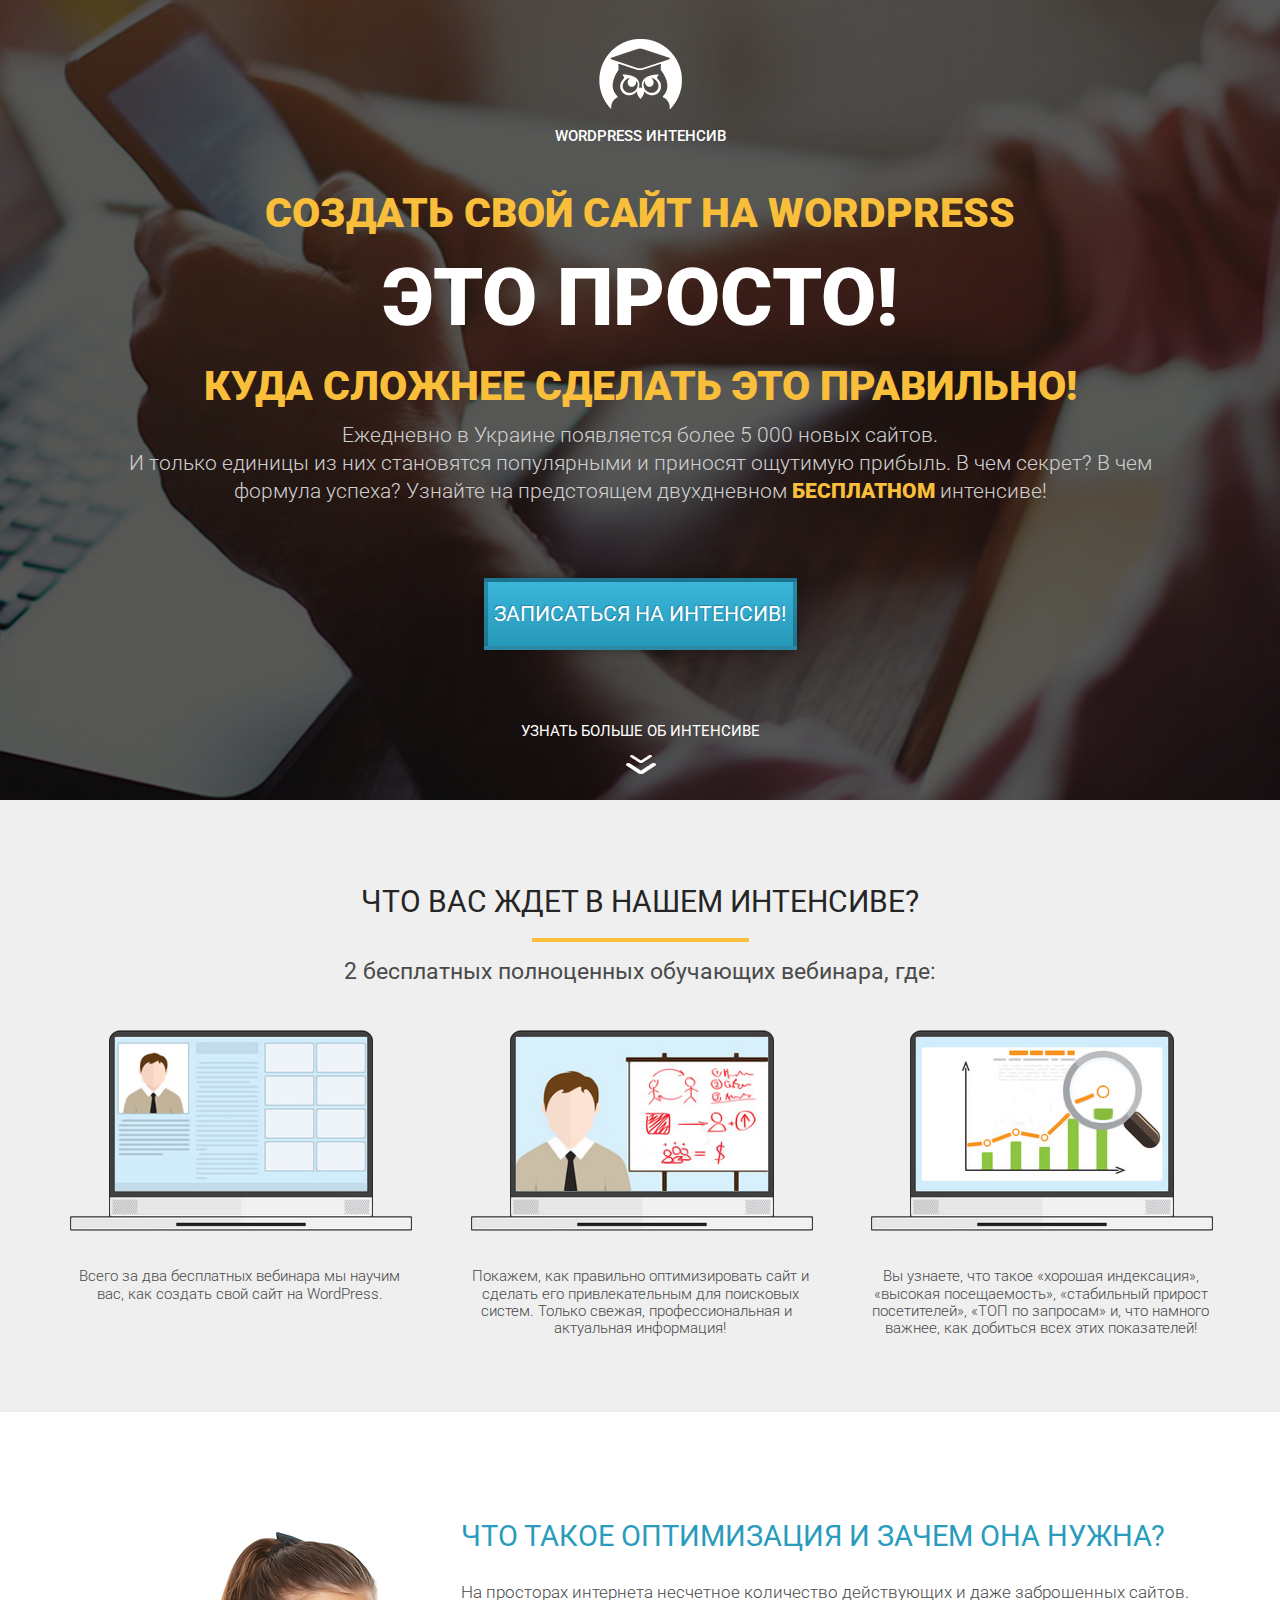
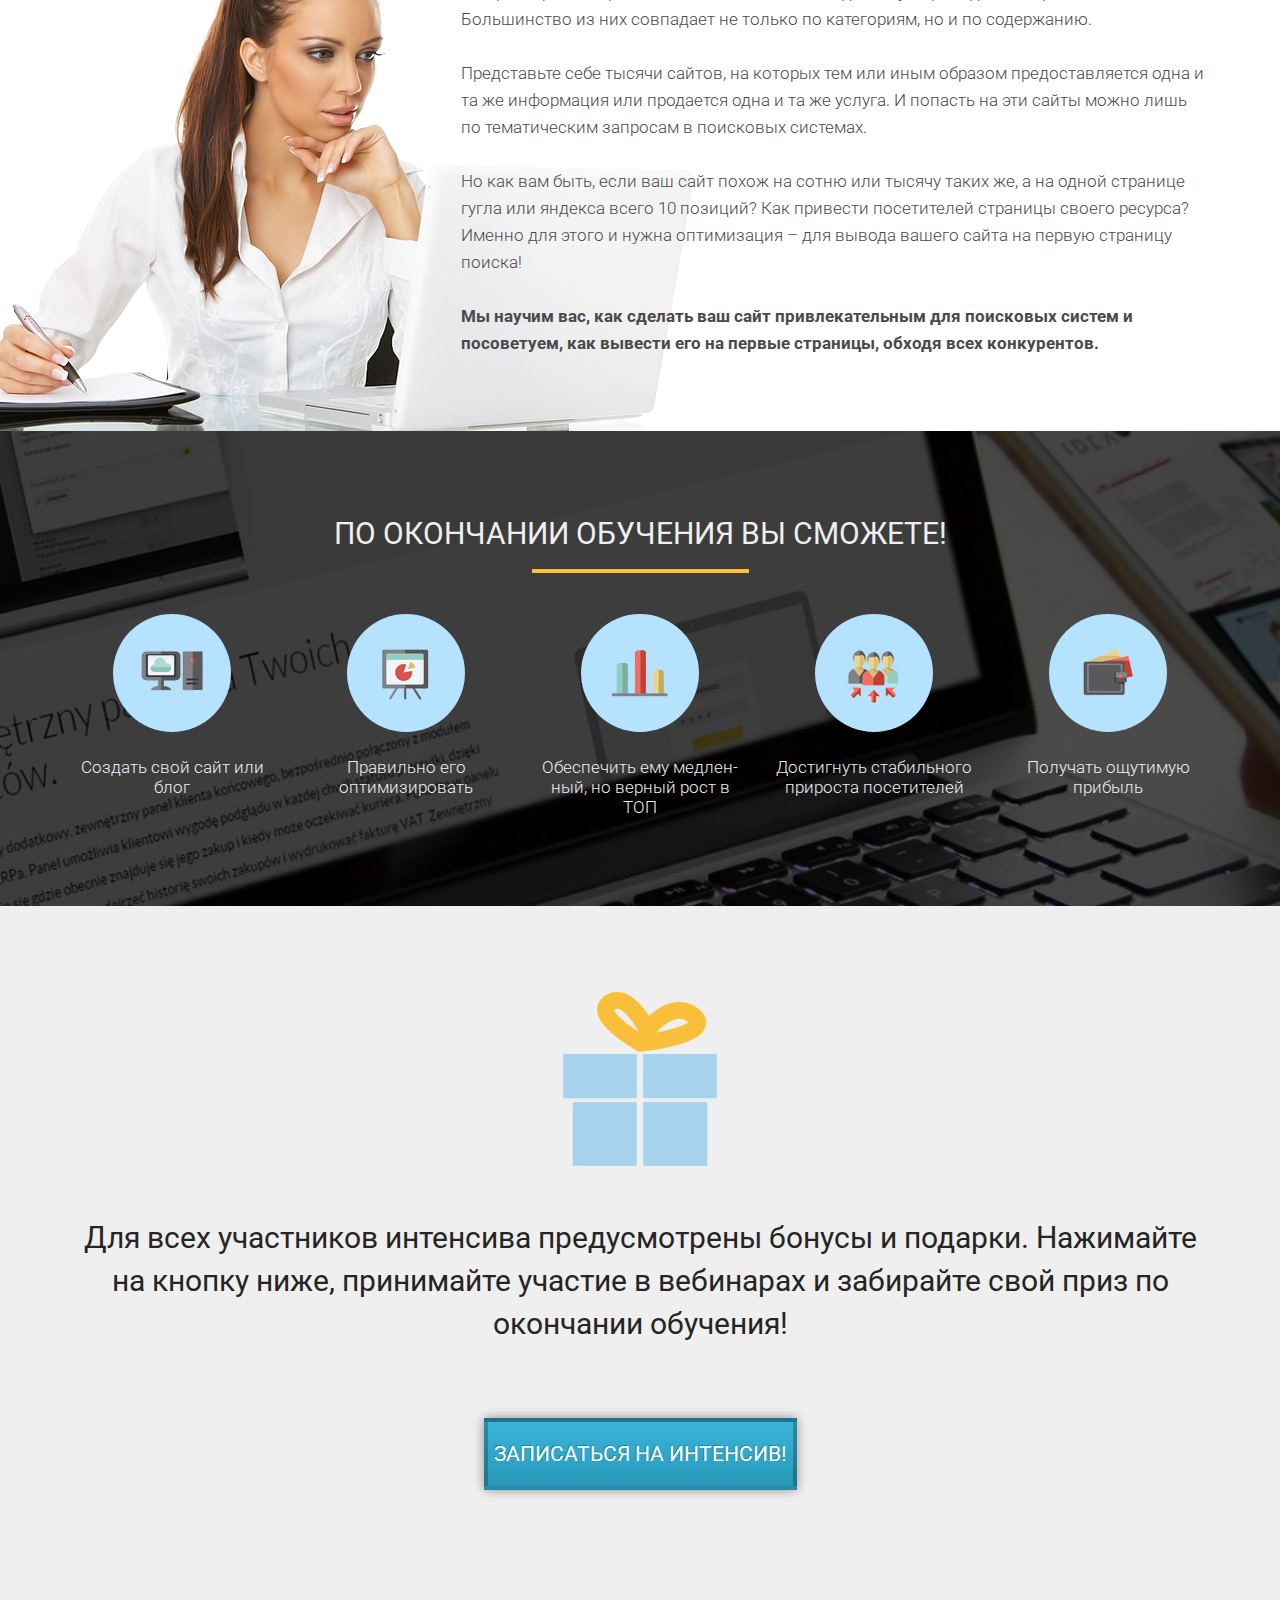
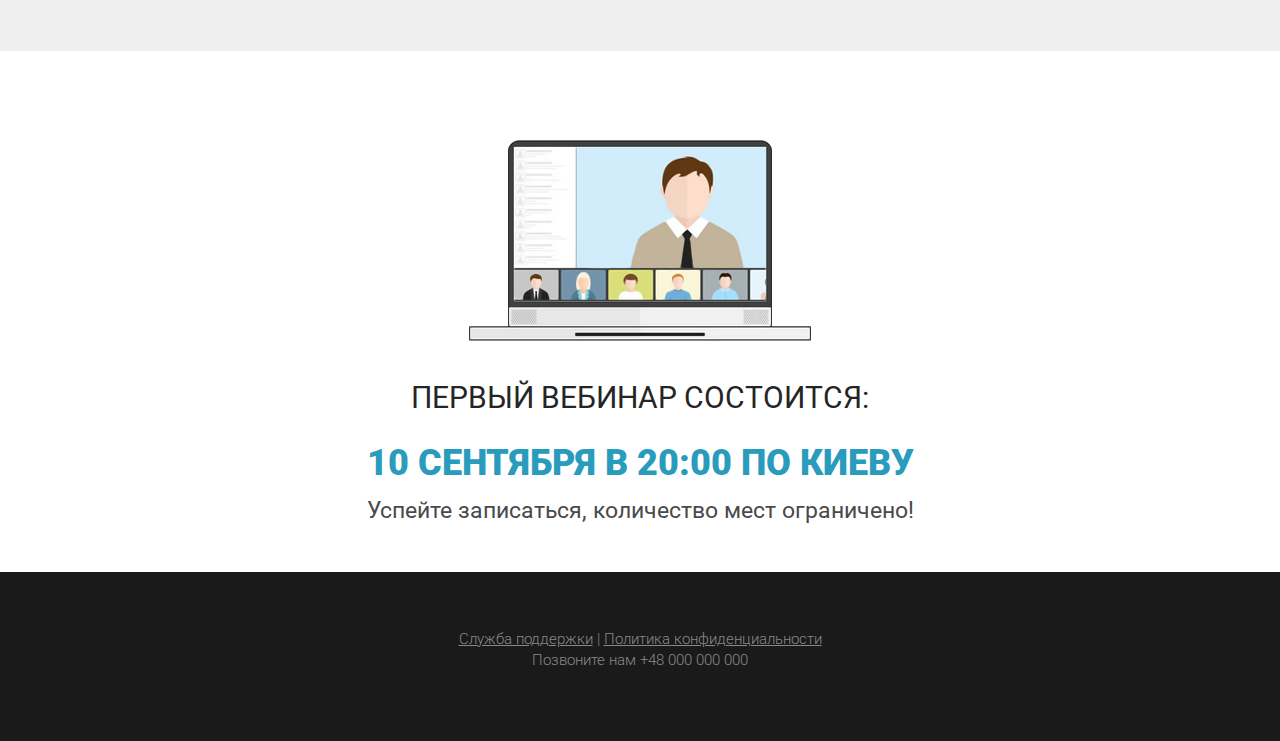
<file: HomeProject/index.html>
<!DOCTYPE html>
<html lang="ru">
<head>
    <meta charset="UTF-8">
    <meta http-equiv="X-UA-Compatible" content="IE=edge">
    <meta name="viewport" content="width=device-width, initial-scale=1.0">
    <title>Wordpress интенсив</title>
    <link rel="stylesheet" href="css/normalize.css">
    <link rel="preconnect" href="https://fonts.googleapis.com">
    <link rel="preconnect" href="https://fonts.gstatic.com" crossorigin>
    <link href="https://fonts.googleapis.com/css2?family=Roboto:ital,wght@0,100;0,300;0,400;0,700;0,900;1,900&display=swap" rel="stylesheet">
    <link rel="stylesheet" href="css/style.css">
</head>
<body>
    <section class="promo">
        <div class="container">
            <div class="logo">
                 <img src="icons/logo.png" alt="logo" class="logo_img">
                 <div class="logo_text">WordPress интенсив</div>
            </div>

             <h1 class="title">Создать свой сайт на WordPress </h1>
             <div class="simple">
                 <h2 class="title_big">это просто!</h2>
                 <div class="line"></div>
             </div>
             <h2 class="title">Куда сложнее сделать это правильно!</h2>

             <div class="promo_text">Ежедневно в Украине появляется более 5 000 новых сайтов.<br> И только единицы из них становятся популярными и приносят ощутимую прибыль. В чем секрет? В чем формула успеха? Узнайте на предстоящем двухдневном <span>бесплатном</span> интенсиве!</div>

             <button class="promo_btn">Записаться на интенсив!</button>
             
             <div class="more">
                 <div class="more_text">узнать больше об интенсиве</div>
                 <img src="icons/down.png" alt="down" class="more_img">
            </div>
        </div>
    </section>

    <section class="waiting">
        <div class="container">
            <h2 class="waiting_header">Что вас ждет в нашем интенсиве?</h2>
            <div class="waiting_divider"></div>
            <div class="waiting_subheader">2 бесплатных полноценных обучающих вебинара, где:</div>

            <div class="waiting_wrapper">
                <div class="waiting_item">
                    <img src="img/waiting/waiting_1.png" alt="1" class="waiting_img">
                    <div class="waiting_descr">Всего за два бесплатных вебинара мы научим вас, как создать свой сайт на WordPress. </div>
                </div>
                <div class="waiting_item">
                    <img src="img/waiting/waiting_2.png" alt="2" class="waiting_img">
                    <div class="waiting_descr">Покажем, как правильно оптимизировать сайт и сделать его привлекательным для поисковых систем. Только свежая, профессиональная и  актуальная информация!</div>
                </div>
                <div class="waiting_item">
                    <img src="img/waiting/waiting_3.png" alt="3" class="waiting_img">
                    <div class="waiting_descr">Вы узнаете, что такое «хорошая индексация», «высокая посещаемость», «стабильный прирост посетителей», «ТОП по запросам» и, что намного важнее, как добиться всех этих показателей!</div>
                </div>
            </div>
        </div>
    </section>

    <section class="optimization">
        <div class="container">
            <h2 class="optimization_header">Что такое оптимизация и зачем она нужна?</h2>
            <div class="optimization_text">
                На просторах интернета несчетное количество действующих и даже заброшенных сайтов. Большинство из них совпадает не только по категориям, но и по содержанию. 
                <br><br>
                Представьте себе тысячи сайтов, на которых тем или иным образом предоставляется одна и та же информация или продается одна и та же услуга. И попасть на эти сайты можно лишь по тематическим запросам в поисковых системах.
                <br><br>
                Но как вам быть, если ваш сайт похож на сотню или тысячу таких же, а на одной странице гугла или яндекса всего 10 позиций? Как привести посетителей страницы своего ресурса? Именно для этого и нужна оптимизация – для вывода вашего сайта на первую страницу поиска!
                <br><br>
                <span>Мы научим вас, как сделать ваш сайт привлекательным для поисковых систем и посоветуем, как вывести его на первые страницы, обходя всех конкурентов.</span>
            </div>
            <img src="img/bg/woman_bg.png" alt="woman" class="optimization_img">
        </div>
    </section>

    <section class="finish">
        <div class="container">
            <h2 class="finish_header">По окончании обучения Вы сможете!</h2>
            <div class="finish_divider"></div>
            <div class="finish_wrapper">
                <div class="finish_item">
                    <div class="finish_round">
                        <img src="icons/finish/finish_icon_1.png" alt="1" class="finish_icon">
                    </div>
                    <div class="finish_descr">Создать свой сайт или блог</div>
                </div>
                <div class="finish_item">
                    <div class="finish_round">
                        <img src="icons/finish/finish_icon_2.png" alt="2" class="finish_icon">
                    </div>
                    <div class="finish_descr">Правильно его оптимизировать</div>
                </div>
                <div class="finish_item">
                    <div class="finish_round">
                        <img src="icons/finish/finish_icon_3.png" alt="3" class="finish_icon">
                    </div>
                    <div class="finish_descr">Обеспечить ему медлен-
                        ный, но верный рост в 
                        ТОП</div>
                </div>
                <div class="finish_item">
                    <div class="finish_round">
                        <img src="icons/finish/finish_icon_4.png" alt="4" class="finish_icon">
                    </div>
                    <div class="finish_descr">Достигнуть стабильного прироста посетителей</div>
                </div>
                <div class="finish_item">
                    <div class="finish_round">
                        <img src="icons/finish/finish_icon_5.png" alt="5" class="finish_icon">
                    </div>
                    <div class="finish_descr">Получать ощутимую прибыль</div>
                </div>
            </div>
        </div>
    </section>

    <section class="gift">
        <div class="container">
            <div class="giftdiv">
                <img src="icons/Rectangle.png" alt="gift" class="gift_img">
            </div>
            <div class="gift_text">Для всех участников интенсива предусмотрены бонусы и подарки. Нажимайте на кнопку ниже, принимайте участие в вебинарах и забирайте свой приз по окончании обучения!</div>

            <button class="promo_btn">Записаться на интенсив!</button>

        </div>
    </section>

    <section class="webinar">
        <div class="container">
            <div class="webinardiv">
                <img src="img/first_webinar/first.png" alt="webinar" class="webinar_img">
            </div>
            <h2 class="waiting_header">Первый вебинар состоится:</h2>
            <h2 class="webinar_header">10 сентября в 20:00 по Киеву</h2>
            <div class="webinar_text">Успейте записаться, количество мест ограничено!</div>
        </div>
    </section>

    <section class="footer">
        <div class="container">
            <div class="footer_text"> 
                <a href="#">Служба поддержки</a>  | 
                <a href="#">Политика конфиденциальности</a> 
                <p>Позвоните нам +48 000 000 000</p>
            </div>
        </div>
    </section>

</body>
</html>
</file>
<file: HomeProject/css/style.css>
* {
    box-sizing: border-box;
    margin: 0;
    padding: 0;
}

html {
    font-family: 'Roboto', sans-serif;
}

.container {
    width: 1140px;
    margin: 0 auto;
    position: relative;
}

.promo {
    height: 800px;
    background: url('../img/bg/main_bg.png') center center/cover no-repeat;
    padding: 39px 0 62px 0;
}

.logo_img {
    display: block;
    margin: 0 auto;
}

.logo_text {
    color: #FFFFFF;
    font-size: 15px;
    font-weight: 500;
    line-height: 24px;
    text-transform: uppercase;
    text-align: center;
    margin-top: 14px;    
}

h1 {
    margin-top: 53px;
}

.title {
    font-weight: 900;
    font-size: 41px;
    line-height: 24px;
    text-align: center;
    text-transform: uppercase;
    color: #F9BF3B;
}

h2.title {
    margin-top: 30px;
}

.simple .title_big {
    font-weight: 900;
    font-size: 80px;
    text-align: center;
    text-transform: uppercase;
    color: #FFFFFF;
    margin-top: 21px;

}

.promo_text {
    padding: 0 13px;
    margin-top: 23px;
    font-weight: 300;
    font-size: 21px;
    line-height: 28px;
    text-align: center;
    color: #cfcfcf;
}

.promo_text span {
    color: #f9bf3b;
    font-weight: 900;
    text-transform: uppercase;
}

.promo_btn {
    display: block;
    margin: 73px auto;
    width: 313px;
    height: 72px;
    background: linear-gradient(0deg, #2798B9 0%, #3AB6DA 100%);
    box-shadow: 0px 0px 10px rgba(0, 0, 0, 0.4);
    border: 4px solid rgba(0, 0, 0, 0.23);
    text-shadow: -1px -1px 0px rgba(0, 0, 0, 0.22);
    color: #FFFFFF;
    font-size: 21px;
    font-weight: 400;
    line-height: 24px;
    text-transform: uppercase;
    cursor: pointer;
}

.more {
    margin-top: 73px;
}

.more_text {
    font-weight: 400;
    font-size: 15px;
    text-transform: uppercase;
    color: #FFFFFF;
    text-align: center;
}

.more_img {
     display: block;
     margin: 0 auto;
     margin-top: 13px;
}

.waiting {
    min-height: 604px;
    background: #EFEFEF;
    padding: 85px 0 75px 0;
}

.waiting_header, .finish_header {
    font-weight: 400;
    font-size: 30px;
    text-align: center;
    text-transform: uppercase;
    color: #252525;
}

    .finish_header {
        color: #EFEFEF;
    }

.waiting_divider, .finish_divider {
    margin: 0 auto;
    margin-top: 18px;
    width: 217px;
    height: 4px;
    background-color: #F9BF3B;
}

.waiting_subheader {
    margin-top: 17px;
    font-weight: 400;
    font-size: 23px;
    text-align: center;
    color: #4A4A4A;
}

.waiting_wrapper {
    margin-top: 45px;
    display: flex;
    justify-content: space-between;
}

.waiting_item {
    width: 339px;
    text-align: center;
}

.waiting_descr {
    margin-top: 33px;
    font-weight: 300;
    font-size: 15px;
    color: #4A4A4A;
}

.optimization {
    min-height: 549px;
    padding: 108px 0 74px 0;
}

.optimization_img {
    position: absolute;
    bottom: -75px;
    left: -190px;
    z-index: -1;
}

.optimization_header {
    margin-left: 391px;
    font-weight: 400;
    font-size: 29px;
    text-transform: uppercase;
    color: #299CBD;
}

.optimization_text {
    margin-top: 25px;
    margin-left: 391px;
    font-weight: 300;
    line-height: 27px;
    font-size: 17px;
    color: #4A4A4A;
}

.optimization_text span {
    font-weight: 700;
}

.finish {
    min-height: 447px;
    padding: 86px 0 88.5px 0;
    background: url(../img/bg/second_bg.png) center center/cover no-repeat;
}

.finish_wrapper {
    display: flex;
    flex-direction: row;
    justify-content: space-between;
    margin-top: 41px;
}

.finish_item {
  width: 204px;
}

.finish_round {
    display: flex;
    justify-content: center;
    align-items: center;
    margin: 0 auto;
    width: 118px;
    height: 118px;
    background: #B4E2FF;
    border-radius: 100%;
}

.finish_descr {
    margin-top: 25px;
    text-align: center;
    font-weight: 300;
    line-height: 20px;
    font-size: 17px;
    color: #EFEFEF;
}

.gift {
    min-height: 631px;
    padding: 86px 0 88px 0;
    background: #EFEFEF;
}

.gift_img {
    display: block;
    margin: 0 auto;
}

.gift_text {
    margin-top: 50px;
    padding: 0 10px;
    font-weight: 400;
    font-size: 30px;
    line-height: 43px;
    text-align: center;
    color: #252525;
}

.webinar {
    min-height: 512px;
    padding: 89px 0 50.5px 0;
}

.webinar_img {
    display: block;
    margin: 0 auto;
}

.webinardiv {
    margin-bottom: 40px;
}

.webinar_header {
    margin-top: 30px;
    font-weight: 900;
    font-size: 36px;
    line-height: 36px;
    text-align: center;
    text-transform: uppercase;
    color: #299CBD;
}

.webinar_text {
    margin-top: 20px;
    font-weight: 400;
    font-size: 23px;
    line-height: 20px;
    text-align: center;
    color: #4A4A4A;
}

.footer {
    min-height: 169px;
    background: #1A1A1A;
    padding: 57px 0 69px 0;
}

.footer_text {
    font-weight: 300;
    font-size: 15px;
    line-height: 21px;
    text-align: center;
    color: #888888;
}

a {
    color: #888888;
}
</file>
